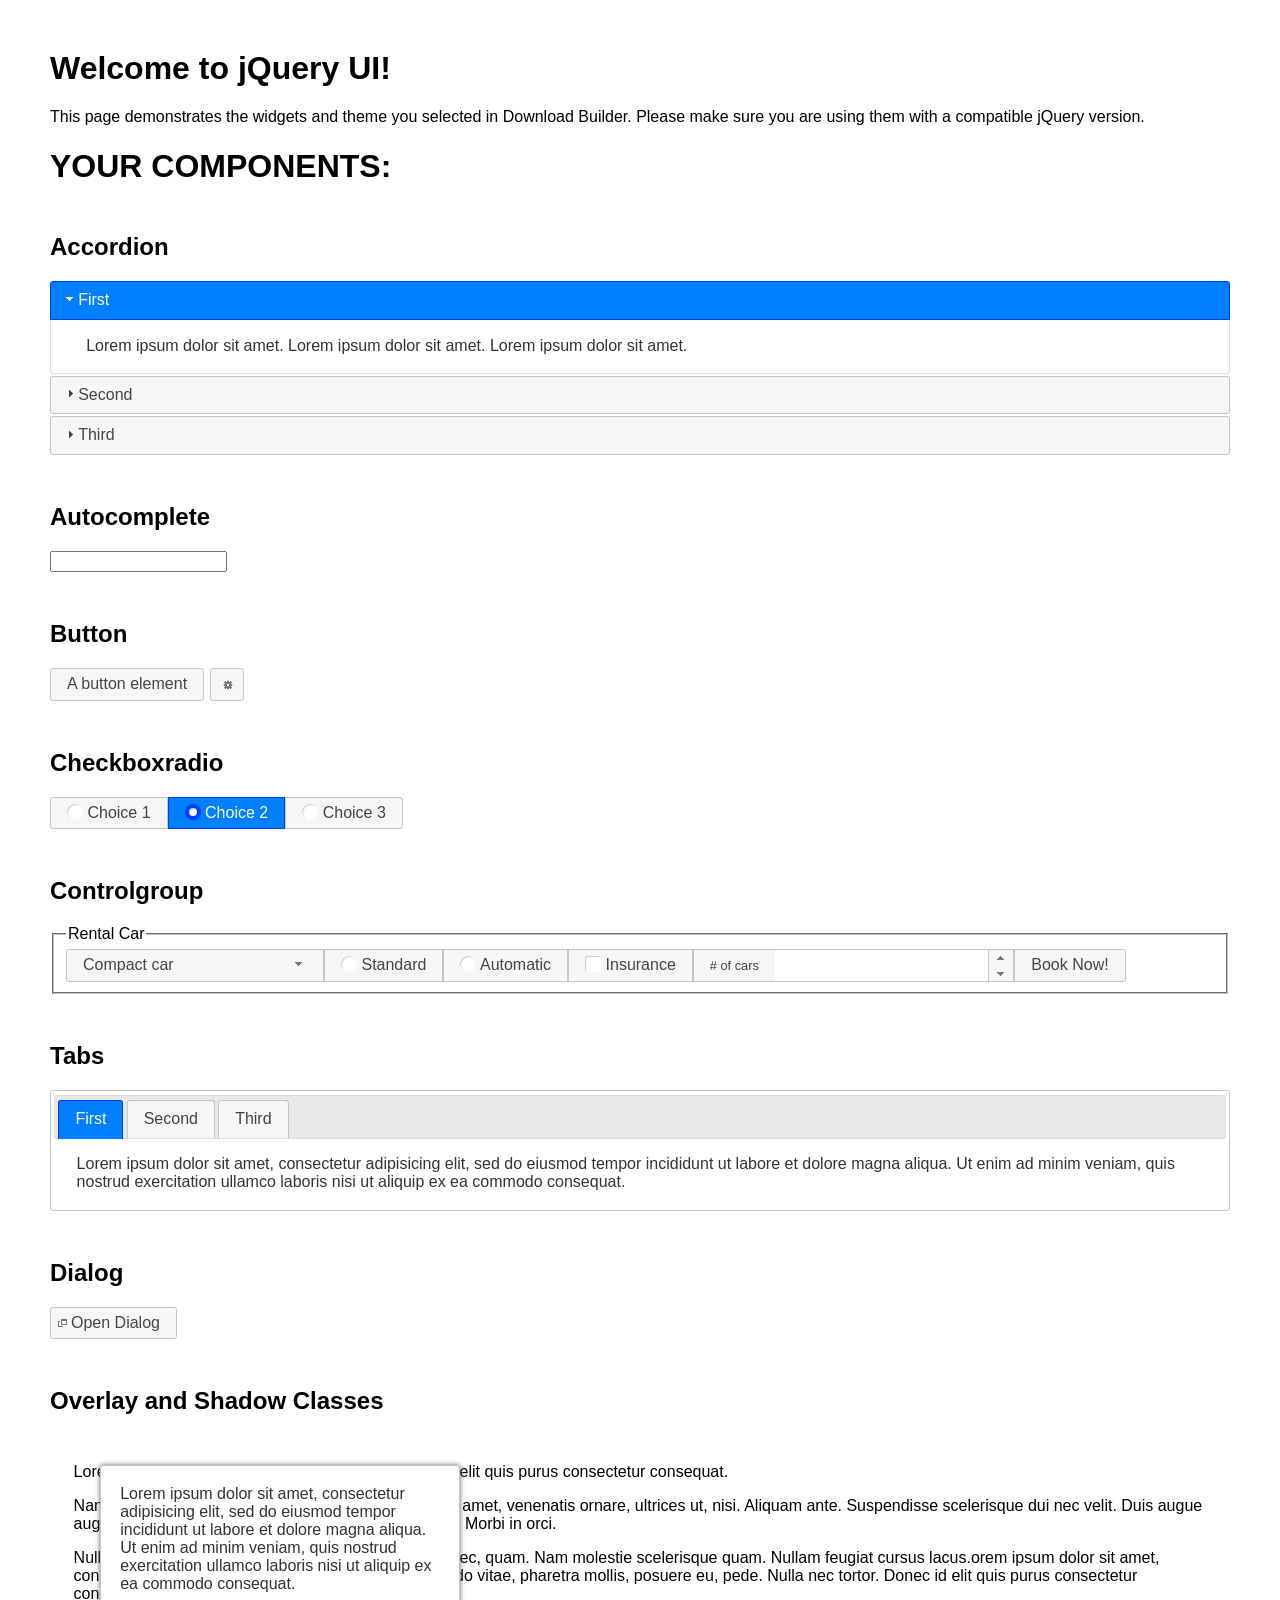
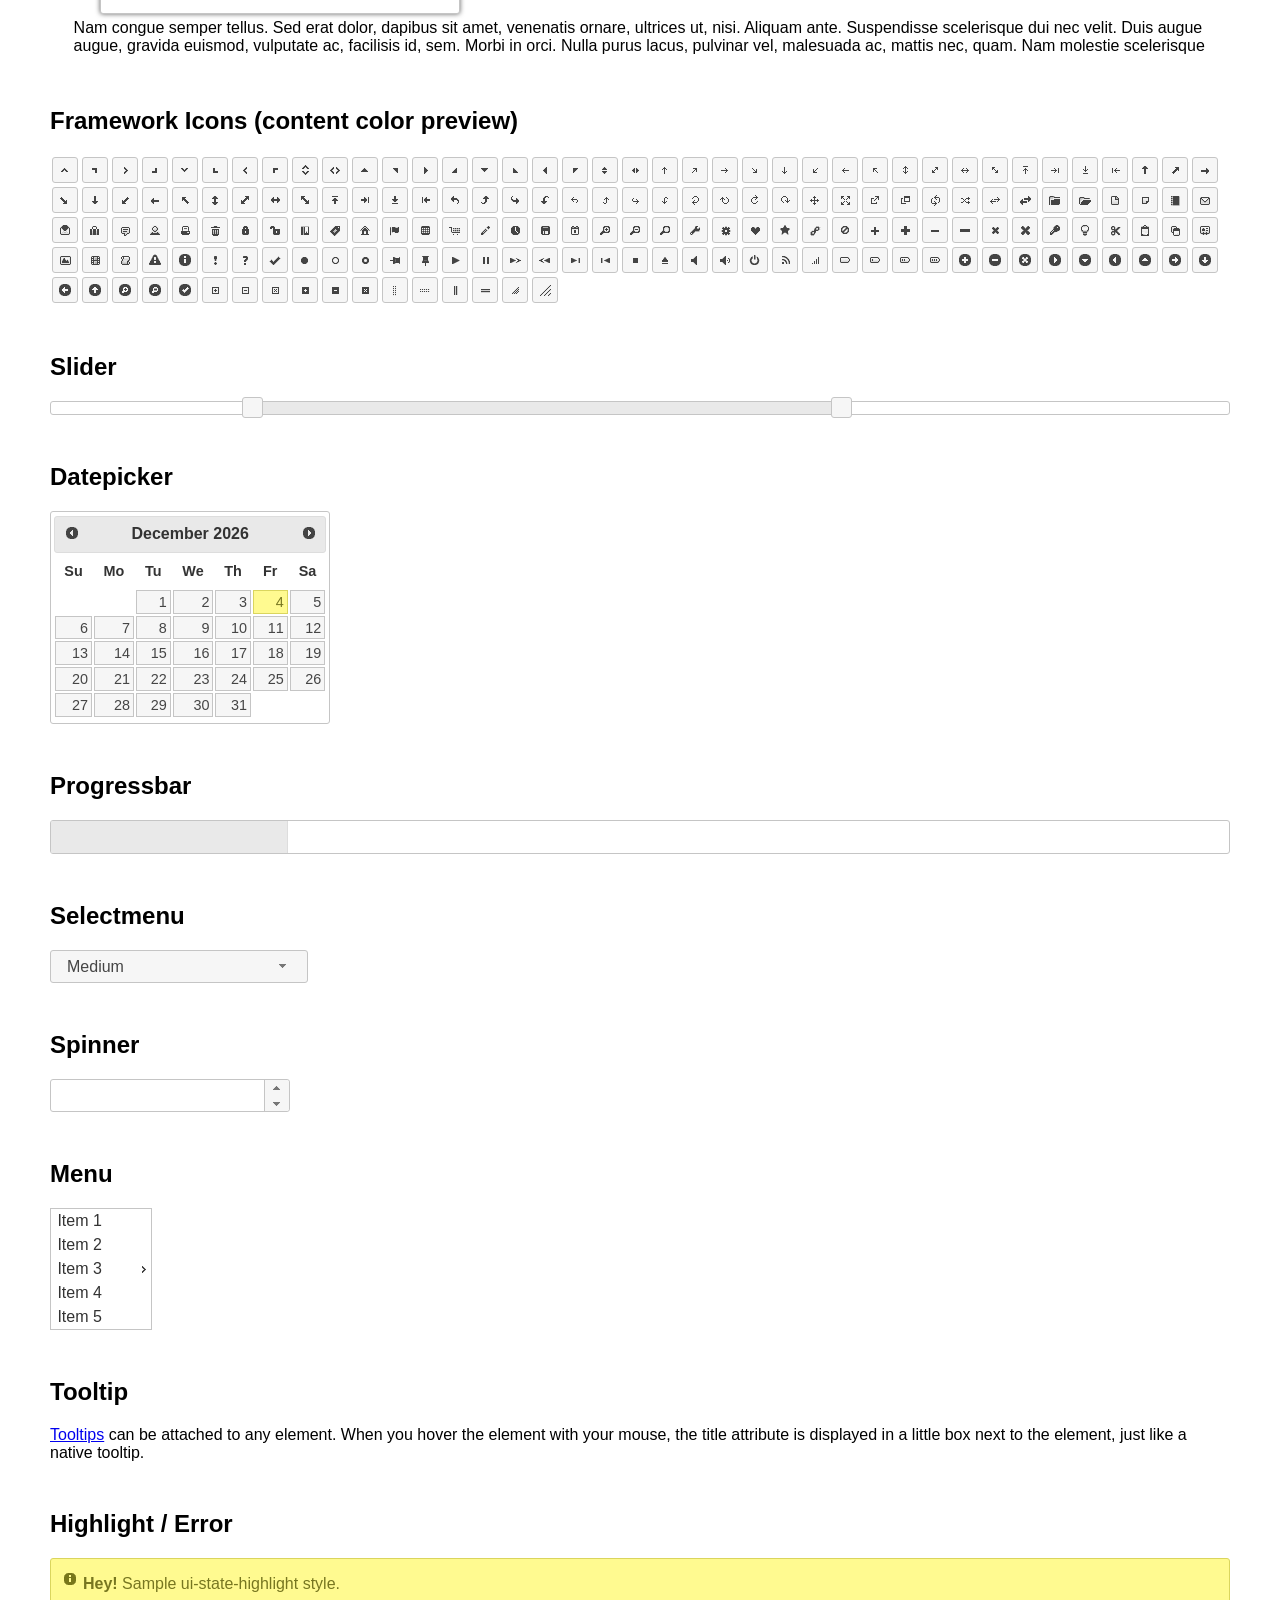
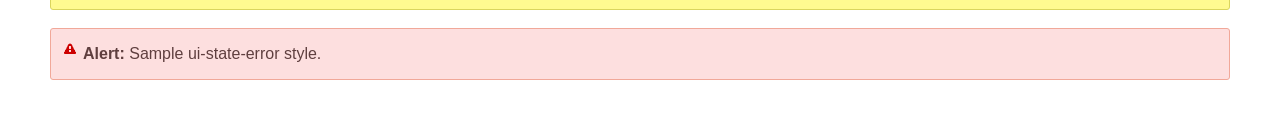
<file: awesome-bff-service/src/main/resources/static/vendor/jqueryui/index.html>
<!doctype html>
<html lang="us">
<head>
	<meta charset="utf-8">
	<title>jQuery UI Example Page</title>
	<link href="jquery-ui.css" rel="stylesheet">
	<style>
	body{
		font-family: "Trebuchet MS", sans-serif;
		margin: 50px;
	}
	.demoHeaders {
		margin-top: 2em;
	}
	#dialog-link {
		padding: .4em 1em .4em 20px;
		text-decoration: none;
		position: relative;
	}
	#dialog-link span.ui-icon {
		margin: 0 5px 0 0;
		position: absolute;
		left: .2em;
		top: 50%;
		margin-top: -8px;
	}
	#icons {
		margin: 0;
		padding: 0;
	}
	#icons li {
		margin: 2px;
		position: relative;
		padding: 4px 0;
		cursor: pointer;
		float: left;
		list-style: none;
	}
	#icons span.ui-icon {
		float: left;
		margin: 0 4px;
	}
	.fakewindowcontain .ui-widget-overlay {
		position: absolute;
	}
	select {
		width: 200px;
	}
	</style>
</head>
<body>

<h1>Welcome to jQuery UI!</h1>

<div class="ui-widget">
	<p>This page demonstrates the widgets and theme you selected in Download Builder. Please make sure you are using them with a compatible jQuery version.</p>
</div>

<h1>YOUR COMPONENTS:</h1>


<!-- Accordion -->
<h2 class="demoHeaders">Accordion</h2>
<div id="accordion">
	<h3>First</h3>
	<div>Lorem ipsum dolor sit amet. Lorem ipsum dolor sit amet. Lorem ipsum dolor sit amet.</div>
	<h3>Second</h3>
	<div>Phasellus mattis tincidunt nibh.</div>
	<h3>Third</h3>
	<div>Nam dui erat, auctor a, dignissim quis.</div>
</div>



<!-- Autocomplete -->
<h2 class="demoHeaders">Autocomplete</h2>
<div>
	<input id="autocomplete" title="type &quot;a&quot;">
</div>



<!-- Button -->
<h2 class="demoHeaders">Button</h2>
<button id="button">A button element</button>
<button id="button-icon">An icon-only button</button>



<!-- Checkboxradio -->
<h2 class="demoHeaders">Checkboxradio</h2>
<form style="margin-top: 1em;">
	<div id="radioset">
		<input type="radio" id="radio1" name="radio"><label for="radio1">Choice 1</label>
		<input type="radio" id="radio2" name="radio" checked="checked"><label for="radio2">Choice 2</label>
		<input type="radio" id="radio3" name="radio"><label for="radio3">Choice 3</label>
	</div>
</form>



<!-- Controlgroup -->
<h2 class="demoHeaders">Controlgroup</h2>
<fieldset>
	<legend>Rental Car</legend>
	<div id="controlgroup">
		<select id="car-type">
			<option>Compact car</option>
			<option>Midsize car</option>
			<option>Full size car</option>
			<option>SUV</option>
			<option>Luxury</option>
			<option>Truck</option>
			<option>Van</option>
		</select>
		<label for="transmission-standard">Standard</label>
		<input type="radio" name="transmission" id="transmission-standard">
		<label for="transmission-automatic">Automatic</label>
		<input type="radio" name="transmission" id="transmission-automatic">
		<label for="insurance">Insurance</label>
		<input type="checkbox" name="insurance" id="insurance">
		<label for="horizontal-spinner" class="ui-controlgroup-label"># of cars</label>
		<input id="horizontal-spinner" class="ui-spinner-input">
		<button>Book Now!</button>
	</div>
</fieldset>



<!-- Tabs -->
<h2 class="demoHeaders">Tabs</h2>
<div id="tabs">
	<ul>
		<li><a href="#tabs-1">First</a></li>
		<li><a href="#tabs-2">Second</a></li>
		<li><a href="#tabs-3">Third</a></li>
	</ul>
	<div id="tabs-1">Lorem ipsum dolor sit amet, consectetur adipisicing elit, sed do eiusmod tempor incididunt ut labore et dolore magna aliqua. Ut enim ad minim veniam, quis nostrud exercitation ullamco laboris nisi ut aliquip ex ea commodo consequat.</div>
	<div id="tabs-2">Phasellus mattis tincidunt nibh. Cras orci urna, blandit id, pretium vel, aliquet ornare, felis. Maecenas scelerisque sem non nisl. Fusce sed lorem in enim dictum bibendum.</div>
	<div id="tabs-3">Nam dui erat, auctor a, dignissim quis, sollicitudin eu, felis. Pellentesque nisi urna, interdum eget, sagittis et, consequat vestibulum, lacus. Mauris porttitor ullamcorper augue.</div>
</div>



<h2 class="demoHeaders">Dialog</h2>
<p>
	<button id="dialog-link" class="ui-button ui-corner-all ui-widget">
		<span class="ui-icon ui-icon-newwin"></span>Open Dialog
	</button>
</p>

<h2 class="demoHeaders">Overlay and Shadow Classes</h2>
<div style="position: relative; width: 96%; height: 200px; padding:1% 2%; overflow:hidden;" class="fakewindowcontain">
	<p>Lorem ipsum dolor sit amet,  Nulla nec tortor. Donec id elit quis purus consectetur consequat. </p><p>Nam congue semper tellus. Sed erat dolor, dapibus sit amet, venenatis ornare, ultrices ut, nisi. Aliquam ante. Suspendisse scelerisque dui nec velit. Duis augue augue, gravida euismod, vulputate ac, facilisis id, sem. Morbi in orci. </p><p>Nulla purus lacus, pulvinar vel, malesuada ac, mattis nec, quam. Nam molestie scelerisque quam. Nullam feugiat cursus lacus.orem ipsum dolor sit amet, consectetur adipiscing elit. Donec libero risus, commodo vitae, pharetra mollis, posuere eu, pede. Nulla nec tortor. Donec id elit quis purus consectetur consequat. </p><p>Nam congue semper tellus. Sed erat dolor, dapibus sit amet, venenatis ornare, ultrices ut, nisi. Aliquam ante. Suspendisse scelerisque dui nec velit. Duis augue augue, gravida euismod, vulputate ac, facilisis id, sem. Morbi in orci. Nulla purus lacus, pulvinar vel, malesuada ac, mattis nec, quam. Nam molestie scelerisque quam. </p><p>Nullam feugiat cursus lacus.orem ipsum dolor sit amet, consectetur adipiscing elit. Donec libero risus, commodo vitae, pharetra mollis, posuere eu, pede. Nulla nec tortor. Donec id elit quis purus consectetur consequat. Nam congue semper tellus. Sed erat dolor, dapibus sit amet, venenatis ornare, ultrices ut, nisi. Aliquam ante. </p><p>Suspendisse scelerisque dui nec velit. Duis augue augue, gravida euismod, vulputate ac, facilisis id, sem. Morbi in orci. Nulla purus lacus, pulvinar vel, malesuada ac, mattis nec, quam. Nam molestie scelerisque quam. Nullam feugiat cursus lacus.orem ipsum dolor sit amet, consectetur adipiscing elit. Donec libero risus, commodo vitae, pharetra mollis, posuere eu, pede. Nulla nec tortor. Donec id elit quis purus consectetur consequat. Nam congue semper tellus. Sed erat dolor, dapibus sit amet, venenatis ornare, ultrices ut, nisi. </p>

	<!-- ui-dialog -->
	<div class="ui-widget-overlay ui-front"></div>
	<div style="position: absolute; width: 320px; left: 50px; top: 30px; padding: 1.2em" class="ui-widget ui-front ui-widget-content ui-corner-all ui-widget-shadow">
		Lorem ipsum dolor sit amet, consectetur adipisicing elit, sed do eiusmod tempor incididunt ut labore et dolore magna aliqua. Ut enim ad minim veniam, quis nostrud exercitation ullamco laboris nisi ut aliquip ex ea commodo consequat.
	</div>

</div>

<!-- ui-dialog -->
<div id="dialog" title="Dialog Title">
	<p>Lorem ipsum dolor sit amet, consectetur adipisicing elit, sed do eiusmod tempor incididunt ut labore et dolore magna aliqua. Ut enim ad minim veniam, quis nostrud exercitation ullamco laboris nisi ut aliquip ex ea commodo consequat.</p>
</div>



<h2 class="demoHeaders">Framework Icons (content color preview)</h2>
<ul id="icons" class="ui-widget ui-helper-clearfix">
	<li class="ui-state-default ui-corner-all" title=".ui-icon-caret-1-n"><span class="ui-icon ui-icon-caret-1-n"></span></li>
	<li class="ui-state-default ui-corner-all" title=".ui-icon-caret-1-ne"><span class="ui-icon ui-icon-caret-1-ne"></span></li>
	<li class="ui-state-default ui-corner-all" title=".ui-icon-caret-1-e"><span class="ui-icon ui-icon-caret-1-e"></span></li>
	<li class="ui-state-default ui-corner-all" title=".ui-icon-caret-1-se"><span class="ui-icon ui-icon-caret-1-se"></span></li>
	<li class="ui-state-default ui-corner-all" title=".ui-icon-caret-1-s"><span class="ui-icon ui-icon-caret-1-s"></span></li>
	<li class="ui-state-default ui-corner-all" title=".ui-icon-caret-1-sw"><span class="ui-icon ui-icon-caret-1-sw"></span></li>
	<li class="ui-state-default ui-corner-all" title=".ui-icon-caret-1-w"><span class="ui-icon ui-icon-caret-1-w"></span></li>
	<li class="ui-state-default ui-corner-all" title=".ui-icon-caret-1-nw"><span class="ui-icon ui-icon-caret-1-nw"></span></li>
	<li class="ui-state-default ui-corner-all" title=".ui-icon-caret-2-n-s"><span class="ui-icon ui-icon-caret-2-n-s"></span></li>
	<li class="ui-state-default ui-corner-all" title=".ui-icon-caret-2-e-w"><span class="ui-icon ui-icon-caret-2-e-w"></span></li>
	<li class="ui-state-default ui-corner-all" title=".ui-icon-triangle-1-n"><span class="ui-icon ui-icon-triangle-1-n"></span></li>
	<li class="ui-state-default ui-corner-all" title=".ui-icon-triangle-1-ne"><span class="ui-icon ui-icon-triangle-1-ne"></span></li>
	<li class="ui-state-default ui-corner-all" title=".ui-icon-triangle-1-e"><span class="ui-icon ui-icon-triangle-1-e"></span></li>
	<li class="ui-state-default ui-corner-all" title=".ui-icon-triangle-1-se"><span class="ui-icon ui-icon-triangle-1-se"></span></li>
	<li class="ui-state-default ui-corner-all" title=".ui-icon-triangle-1-s"><span class="ui-icon ui-icon-triangle-1-s"></span></li>
	<li class="ui-state-default ui-corner-all" title=".ui-icon-triangle-1-sw"><span class="ui-icon ui-icon-triangle-1-sw"></span></li>
	<li class="ui-state-default ui-corner-all" title=".ui-icon-triangle-1-w"><span class="ui-icon ui-icon-triangle-1-w"></span></li>
	<li class="ui-state-default ui-corner-all" title=".ui-icon-triangle-1-nw"><span class="ui-icon ui-icon-triangle-1-nw"></span></li>
	<li class="ui-state-default ui-corner-all" title=".ui-icon-triangle-2-n-s"><span class="ui-icon ui-icon-triangle-2-n-s"></span></li>
	<li class="ui-state-default ui-corner-all" title=".ui-icon-triangle-2-e-w"><span class="ui-icon ui-icon-triangle-2-e-w"></span></li>
	<li class="ui-state-default ui-corner-all" title=".ui-icon-arrow-1-n"><span class="ui-icon ui-icon-arrow-1-n"></span></li>
	<li class="ui-state-default ui-corner-all" title=".ui-icon-arrow-1-ne"><span class="ui-icon ui-icon-arrow-1-ne"></span></li>
	<li class="ui-state-default ui-corner-all" title=".ui-icon-arrow-1-e"><span class="ui-icon ui-icon-arrow-1-e"></span></li>
	<li class="ui-state-default ui-corner-all" title=".ui-icon-arrow-1-se"><span class="ui-icon ui-icon-arrow-1-se"></span></li>
	<li class="ui-state-default ui-corner-all" title=".ui-icon-arrow-1-s"><span class="ui-icon ui-icon-arrow-1-s"></span></li>
	<li class="ui-state-default ui-corner-all" title=".ui-icon-arrow-1-sw"><span class="ui-icon ui-icon-arrow-1-sw"></span></li>
	<li class="ui-state-default ui-corner-all" title=".ui-icon-arrow-1-w"><span class="ui-icon ui-icon-arrow-1-w"></span></li>
	<li class="ui-state-default ui-corner-all" title=".ui-icon-arrow-1-nw"><span class="ui-icon ui-icon-arrow-1-nw"></span></li>
	<li class="ui-state-default ui-corner-all" title=".ui-icon-arrow-2-n-s"><span class="ui-icon ui-icon-arrow-2-n-s"></span></li>
	<li class="ui-state-default ui-corner-all" title=".ui-icon-arrow-2-ne-sw"><span class="ui-icon ui-icon-arrow-2-ne-sw"></span></li>
	<li class="ui-state-default ui-corner-all" title=".ui-icon-arrow-2-e-w"><span class="ui-icon ui-icon-arrow-2-e-w"></span></li>
	<li class="ui-state-default ui-corner-all" title=".ui-icon-arrow-2-se-nw"><span class="ui-icon ui-icon-arrow-2-se-nw"></span></li>
	<li class="ui-state-default ui-corner-all" title=".ui-icon-arrowstop-1-n"><span class="ui-icon ui-icon-arrowstop-1-n"></span></li>
	<li class="ui-state-default ui-corner-all" title=".ui-icon-arrowstop-1-e"><span class="ui-icon ui-icon-arrowstop-1-e"></span></li>
	<li class="ui-state-default ui-corner-all" title=".ui-icon-arrowstop-1-s"><span class="ui-icon ui-icon-arrowstop-1-s"></span></li>
	<li class="ui-state-default ui-corner-all" title=".ui-icon-arrowstop-1-w"><span class="ui-icon ui-icon-arrowstop-1-w"></span></li>
	<li class="ui-state-default ui-corner-all" title=".ui-icon-arrowthick-1-n"><span class="ui-icon ui-icon-arrowthick-1-n"></span></li>
	<li class="ui-state-default ui-corner-all" title=".ui-icon-arrowthick-1-ne"><span class="ui-icon ui-icon-arrowthick-1-ne"></span></li>
	<li class="ui-state-default ui-corner-all" title=".ui-icon-arrowthick-1-e"><span class="ui-icon ui-icon-arrowthick-1-e"></span></li>
	<li class="ui-state-default ui-corner-all" title=".ui-icon-arrowthick-1-se"><span class="ui-icon ui-icon-arrowthick-1-se"></span></li>
	<li class="ui-state-default ui-corner-all" title=".ui-icon-arrowthick-1-s"><span class="ui-icon ui-icon-arrowthick-1-s"></span></li>
	<li class="ui-state-default ui-corner-all" title=".ui-icon-arrowthick-1-sw"><span class="ui-icon ui-icon-arrowthick-1-sw"></span></li>
	<li class="ui-state-default ui-corner-all" title=".ui-icon-arrowthick-1-w"><span class="ui-icon ui-icon-arrowthick-1-w"></span></li>
	<li class="ui-state-default ui-corner-all" title=".ui-icon-arrowthick-1-nw"><span class="ui-icon ui-icon-arrowthick-1-nw"></span></li>
	<li class="ui-state-default ui-corner-all" title=".ui-icon-arrowthick-2-n-s"><span class="ui-icon ui-icon-arrowthick-2-n-s"></span></li>
	<li class="ui-state-default ui-corner-all" title=".ui-icon-arrowthick-2-ne-sw"><span class="ui-icon ui-icon-arrowthick-2-ne-sw"></span></li>
	<li class="ui-state-default ui-corner-all" title=".ui-icon-arrowthick-2-e-w"><span class="ui-icon ui-icon-arrowthick-2-e-w"></span></li>
	<li class="ui-state-default ui-corner-all" title=".ui-icon-arrowthick-2-se-nw"><span class="ui-icon ui-icon-arrowthick-2-se-nw"></span></li>
	<li class="ui-state-default ui-corner-all" title=".ui-icon-arrowthickstop-1-n"><span class="ui-icon ui-icon-arrowthickstop-1-n"></span></li>
	<li class="ui-state-default ui-corner-all" title=".ui-icon-arrowthickstop-1-e"><span class="ui-icon ui-icon-arrowthickstop-1-e"></span></li>
	<li class="ui-state-default ui-corner-all" title=".ui-icon-arrowthickstop-1-s"><span class="ui-icon ui-icon-arrowthickstop-1-s"></span></li>
	<li class="ui-state-default ui-corner-all" title=".ui-icon-arrowthickstop-1-w"><span class="ui-icon ui-icon-arrowthickstop-1-w"></span></li>
	<li class="ui-state-default ui-corner-all" title=".ui-icon-arrowreturnthick-1-w"><span class="ui-icon ui-icon-arrowreturnthick-1-w"></span></li>
	<li class="ui-state-default ui-corner-all" title=".ui-icon-arrowreturnthick-1-n"><span class="ui-icon ui-icon-arrowreturnthick-1-n"></span></li>
	<li class="ui-state-default ui-corner-all" title=".ui-icon-arrowreturnthick-1-e"><span class="ui-icon ui-icon-arrowreturnthick-1-e"></span></li>
	<li class="ui-state-default ui-corner-all" title=".ui-icon-arrowreturnthick-1-s"><span class="ui-icon ui-icon-arrowreturnthick-1-s"></span></li>
	<li class="ui-state-default ui-corner-all" title=".ui-icon-arrowreturn-1-w"><span class="ui-icon ui-icon-arrowreturn-1-w"></span></li>
	<li class="ui-state-default ui-corner-all" title=".ui-icon-arrowreturn-1-n"><span class="ui-icon ui-icon-arrowreturn-1-n"></span></li>
	<li class="ui-state-default ui-corner-all" title=".ui-icon-arrowreturn-1-e"><span class="ui-icon ui-icon-arrowreturn-1-e"></span></li>
	<li class="ui-state-default ui-corner-all" title=".ui-icon-arrowreturn-1-s"><span class="ui-icon ui-icon-arrowreturn-1-s"></span></li>
	<li class="ui-state-default ui-corner-all" title=".ui-icon-arrowrefresh-1-w"><span class="ui-icon ui-icon-arrowrefresh-1-w"></span></li>
	<li class="ui-state-default ui-corner-all" title=".ui-icon-arrowrefresh-1-n"><span class="ui-icon ui-icon-arrowrefresh-1-n"></span></li>
	<li class="ui-state-default ui-corner-all" title=".ui-icon-arrowrefresh-1-e"><span class="ui-icon ui-icon-arrowrefresh-1-e"></span></li>
	<li class="ui-state-default ui-corner-all" title=".ui-icon-arrowrefresh-1-s"><span class="ui-icon ui-icon-arrowrefresh-1-s"></span></li>
	<li class="ui-state-default ui-corner-all" title=".ui-icon-arrow-4"><span class="ui-icon ui-icon-arrow-4"></span></li>
	<li class="ui-state-default ui-corner-all" title=".ui-icon-arrow-4-diag"><span class="ui-icon ui-icon-arrow-4-diag"></span></li>
	<li class="ui-state-default ui-corner-all" title=".ui-icon-extlink"><span class="ui-icon ui-icon-extlink"></span></li>
	<li class="ui-state-default ui-corner-all" title=".ui-icon-newwin"><span class="ui-icon ui-icon-newwin"></span></li>
	<li class="ui-state-default ui-corner-all" title=".ui-icon-refresh"><span class="ui-icon ui-icon-refresh"></span></li>
	<li class="ui-state-default ui-corner-all" title=".ui-icon-shuffle"><span class="ui-icon ui-icon-shuffle"></span></li>
	<li class="ui-state-default ui-corner-all" title=".ui-icon-transfer-e-w"><span class="ui-icon ui-icon-transfer-e-w"></span></li>
	<li class="ui-state-default ui-corner-all" title=".ui-icon-transferthick-e-w"><span class="ui-icon ui-icon-transferthick-e-w"></span></li>
	<li class="ui-state-default ui-corner-all" title=".ui-icon-folder-collapsed"><span class="ui-icon ui-icon-folder-collapsed"></span></li>
	<li class="ui-state-default ui-corner-all" title=".ui-icon-folder-open"><span class="ui-icon ui-icon-folder-open"></span></li>
	<li class="ui-state-default ui-corner-all" title=".ui-icon-document"><span class="ui-icon ui-icon-document"></span></li>
	<li class="ui-state-default ui-corner-all" title=".ui-icon-document-b"><span class="ui-icon ui-icon-document-b"></span></li>
	<li class="ui-state-default ui-corner-all" title=".ui-icon-note"><span class="ui-icon ui-icon-note"></span></li>
	<li class="ui-state-default ui-corner-all" title=".ui-icon-mail-closed"><span class="ui-icon ui-icon-mail-closed"></span></li>
	<li class="ui-state-default ui-corner-all" title=".ui-icon-mail-open"><span class="ui-icon ui-icon-mail-open"></span></li>
	<li class="ui-state-default ui-corner-all" title=".ui-icon-suitcase"><span class="ui-icon ui-icon-suitcase"></span></li>
	<li class="ui-state-default ui-corner-all" title=".ui-icon-comment"><span class="ui-icon ui-icon-comment"></span></li>
	<li class="ui-state-default ui-corner-all" title=".ui-icon-person"><span class="ui-icon ui-icon-person"></span></li>
	<li class="ui-state-default ui-corner-all" title=".ui-icon-print"><span class="ui-icon ui-icon-print"></span></li>
	<li class="ui-state-default ui-corner-all" title=".ui-icon-trash"><span class="ui-icon ui-icon-trash"></span></li>
	<li class="ui-state-default ui-corner-all" title=".ui-icon-locked"><span class="ui-icon ui-icon-locked"></span></li>
	<li class="ui-state-default ui-corner-all" title=".ui-icon-unlocked"><span class="ui-icon ui-icon-unlocked"></span></li>
	<li class="ui-state-default ui-corner-all" title=".ui-icon-bookmark"><span class="ui-icon ui-icon-bookmark"></span></li>
	<li class="ui-state-default ui-corner-all" title=".ui-icon-tag"><span class="ui-icon ui-icon-tag"></span></li>
	<li class="ui-state-default ui-corner-all" title=".ui-icon-home"><span class="ui-icon ui-icon-home"></span></li>
	<li class="ui-state-default ui-corner-all" title=".ui-icon-flag"><span class="ui-icon ui-icon-flag"></span></li>
	<li class="ui-state-default ui-corner-all" title=".ui-icon-calculator"><span class="ui-icon ui-icon-calculator"></span></li>
	<li class="ui-state-default ui-corner-all" title=".ui-icon-cart"><span class="ui-icon ui-icon-cart"></span></li>
	<li class="ui-state-default ui-corner-all" title=".ui-icon-pencil"><span class="ui-icon ui-icon-pencil"></span></li>
	<li class="ui-state-default ui-corner-all" title=".ui-icon-clock"><span class="ui-icon ui-icon-clock"></span></li>
	<li class="ui-state-default ui-corner-all" title=".ui-icon-disk"><span class="ui-icon ui-icon-disk"></span></li>
	<li class="ui-state-default ui-corner-all" title=".ui-icon-calendar"><span class="ui-icon ui-icon-calendar"></span></li>
	<li class="ui-state-default ui-corner-all" title=".ui-icon-zoomin"><span class="ui-icon ui-icon-zoomin"></span></li>
	<li class="ui-state-default ui-corner-all" title=".ui-icon-zoomout"><span class="ui-icon ui-icon-zoomout"></span></li>
	<li class="ui-state-default ui-corner-all" title=".ui-icon-search"><span class="ui-icon ui-icon-search"></span></li>
	<li class="ui-state-default ui-corner-all" title=".ui-icon-wrench"><span class="ui-icon ui-icon-wrench"></span></li>
	<li class="ui-state-default ui-corner-all" title=".ui-icon-gear"><span class="ui-icon ui-icon-gear"></span></li>
	<li class="ui-state-default ui-corner-all" title=".ui-icon-heart"><span class="ui-icon ui-icon-heart"></span></li>
	<li class="ui-state-default ui-corner-all" title=".ui-icon-star"><span class="ui-icon ui-icon-star"></span></li>
	<li class="ui-state-default ui-corner-all" title=".ui-icon-link"><span class="ui-icon ui-icon-link"></span></li>
	<li class="ui-state-default ui-corner-all" title=".ui-icon-cancel"><span class="ui-icon ui-icon-cancel"></span></li>
	<li class="ui-state-default ui-corner-all" title=".ui-icon-plus"><span class="ui-icon ui-icon-plus"></span></li>
	<li class="ui-state-default ui-corner-all" title=".ui-icon-plusthick"><span class="ui-icon ui-icon-plusthick"></span></li>
	<li class="ui-state-default ui-corner-all" title=".ui-icon-minus"><span class="ui-icon ui-icon-minus"></span></li>
	<li class="ui-state-default ui-corner-all" title=".ui-icon-minusthick"><span class="ui-icon ui-icon-minusthick"></span></li>
	<li class="ui-state-default ui-corner-all" title=".ui-icon-close"><span class="ui-icon ui-icon-close"></span></li>
	<li class="ui-state-default ui-corner-all" title=".ui-icon-closethick"><span class="ui-icon ui-icon-closethick"></span></li>
	<li class="ui-state-default ui-corner-all" title=".ui-icon-key"><span class="ui-icon ui-icon-key"></span></li>
	<li class="ui-state-default ui-corner-all" title=".ui-icon-lightbulb"><span class="ui-icon ui-icon-lightbulb"></span></li>
	<li class="ui-state-default ui-corner-all" title=".ui-icon-scissors"><span class="ui-icon ui-icon-scissors"></span></li>
	<li class="ui-state-default ui-corner-all" title=".ui-icon-clipboard"><span class="ui-icon ui-icon-clipboard"></span></li>
	<li class="ui-state-default ui-corner-all" title=".ui-icon-copy"><span class="ui-icon ui-icon-copy"></span></li>
	<li class="ui-state-default ui-corner-all" title=".ui-icon-contact"><span class="ui-icon ui-icon-contact"></span></li>
	<li class="ui-state-default ui-corner-all" title=".ui-icon-image"><span class="ui-icon ui-icon-image"></span></li>
	<li class="ui-state-default ui-corner-all" title=".ui-icon-video"><span class="ui-icon ui-icon-video"></span></li>
	<li class="ui-state-default ui-corner-all" title=".ui-icon-script"><span class="ui-icon ui-icon-script"></span></li>
	<li class="ui-state-default ui-corner-all" title=".ui-icon-alert"><span class="ui-icon ui-icon-alert"></span></li>
	<li class="ui-state-default ui-corner-all" title=".ui-icon-info"><span class="ui-icon ui-icon-info"></span></li>
	<li class="ui-state-default ui-corner-all" title=".ui-icon-notice"><span class="ui-icon ui-icon-notice"></span></li>
	<li class="ui-state-default ui-corner-all" title=".ui-icon-help"><span class="ui-icon ui-icon-help"></span></li>
	<li class="ui-state-default ui-corner-all" title=".ui-icon-check"><span class="ui-icon ui-icon-check"></span></li>
	<li class="ui-state-default ui-corner-all" title=".ui-icon-bullet"><span class="ui-icon ui-icon-bullet"></span></li>
	<li class="ui-state-default ui-corner-all" title=".ui-icon-radio-off"><span class="ui-icon ui-icon-radio-off"></span></li>
	<li class="ui-state-default ui-corner-all" title=".ui-icon-radio-on"><span class="ui-icon ui-icon-radio-on"></span></li>
	<li class="ui-state-default ui-corner-all" title=".ui-icon-pin-w"><span class="ui-icon ui-icon-pin-w"></span></li>
	<li class="ui-state-default ui-corner-all" title=".ui-icon-pin-s"><span class="ui-icon ui-icon-pin-s"></span></li>
	<li class="ui-state-default ui-corner-all" title=".ui-icon-play"><span class="ui-icon ui-icon-play"></span></li>
	<li class="ui-state-default ui-corner-all" title=".ui-icon-pause"><span class="ui-icon ui-icon-pause"></span></li>
	<li class="ui-state-default ui-corner-all" title=".ui-icon-seek-next"><span class="ui-icon ui-icon-seek-next"></span></li>
	<li class="ui-state-default ui-corner-all" title=".ui-icon-seek-prev"><span class="ui-icon ui-icon-seek-prev"></span></li>
	<li class="ui-state-default ui-corner-all" title=".ui-icon-seek-end"><span class="ui-icon ui-icon-seek-end"></span></li>
	<li class="ui-state-default ui-corner-all" title=".ui-icon-seek-first"><span class="ui-icon ui-icon-seek-first"></span></li>
	<li class="ui-state-default ui-corner-all" title=".ui-icon-stop"><span class="ui-icon ui-icon-stop"></span></li>
	<li class="ui-state-default ui-corner-all" title=".ui-icon-eject"><span class="ui-icon ui-icon-eject"></span></li>
	<li class="ui-state-default ui-corner-all" title=".ui-icon-volume-off"><span class="ui-icon ui-icon-volume-off"></span></li>
	<li class="ui-state-default ui-corner-all" title=".ui-icon-volume-on"><span class="ui-icon ui-icon-volume-on"></span></li>
	<li class="ui-state-default ui-corner-all" title=".ui-icon-power"><span class="ui-icon ui-icon-power"></span></li>
	<li class="ui-state-default ui-corner-all" title=".ui-icon-signal-diag"><span class="ui-icon ui-icon-signal-diag"></span></li>
	<li class="ui-state-default ui-corner-all" title=".ui-icon-signal"><span class="ui-icon ui-icon-signal"></span></li>
	<li class="ui-state-default ui-corner-all" title=".ui-icon-battery-0"><span class="ui-icon ui-icon-battery-0"></span></li>
	<li class="ui-state-default ui-corner-all" title=".ui-icon-battery-1"><span class="ui-icon ui-icon-battery-1"></span></li>
	<li class="ui-state-default ui-corner-all" title=".ui-icon-battery-2"><span class="ui-icon ui-icon-battery-2"></span></li>
	<li class="ui-state-default ui-corner-all" title=".ui-icon-battery-3"><span class="ui-icon ui-icon-battery-3"></span></li>
	<li class="ui-state-default ui-corner-all" title=".ui-icon-circle-plus"><span class="ui-icon ui-icon-circle-plus"></span></li>
	<li class="ui-state-default ui-corner-all" title=".ui-icon-circle-minus"><span class="ui-icon ui-icon-circle-minus"></span></li>
	<li class="ui-state-default ui-corner-all" title=".ui-icon-circle-close"><span class="ui-icon ui-icon-circle-close"></span></li>
	<li class="ui-state-default ui-corner-all" title=".ui-icon-circle-triangle-e"><span class="ui-icon ui-icon-circle-triangle-e"></span></li>
	<li class="ui-state-default ui-corner-all" title=".ui-icon-circle-triangle-s"><span class="ui-icon ui-icon-circle-triangle-s"></span></li>
	<li class="ui-state-default ui-corner-all" title=".ui-icon-circle-triangle-w"><span class="ui-icon ui-icon-circle-triangle-w"></span></li>
	<li class="ui-state-default ui-corner-all" title=".ui-icon-circle-triangle-n"><span class="ui-icon ui-icon-circle-triangle-n"></span></li>
	<li class="ui-state-default ui-corner-all" title=".ui-icon-circle-arrow-e"><span class="ui-icon ui-icon-circle-arrow-e"></span></li>
	<li class="ui-state-default ui-corner-all" title=".ui-icon-circle-arrow-s"><span class="ui-icon ui-icon-circle-arrow-s"></span></li>
	<li class="ui-state-default ui-corner-all" title=".ui-icon-circle-arrow-w"><span class="ui-icon ui-icon-circle-arrow-w"></span></li>
	<li class="ui-state-default ui-corner-all" title=".ui-icon-circle-arrow-n"><span class="ui-icon ui-icon-circle-arrow-n"></span></li>
	<li class="ui-state-default ui-corner-all" title=".ui-icon-circle-zoomin"><span class="ui-icon ui-icon-circle-zoomin"></span></li>
	<li class="ui-state-default ui-corner-all" title=".ui-icon-circle-zoomout"><span class="ui-icon ui-icon-circle-zoomout"></span></li>
	<li class="ui-state-default ui-corner-all" title=".ui-icon-circle-check"><span class="ui-icon ui-icon-circle-check"></span></li>
	<li class="ui-state-default ui-corner-all" title=".ui-icon-circlesmall-plus"><span class="ui-icon ui-icon-circlesmall-plus"></span></li>
	<li class="ui-state-default ui-corner-all" title=".ui-icon-circlesmall-minus"><span class="ui-icon ui-icon-circlesmall-minus"></span></li>
	<li class="ui-state-default ui-corner-all" title=".ui-icon-circlesmall-close"><span class="ui-icon ui-icon-circlesmall-close"></span></li>
	<li class="ui-state-default ui-corner-all" title=".ui-icon-squaresmall-plus"><span class="ui-icon ui-icon-squaresmall-plus"></span></li>
	<li class="ui-state-default ui-corner-all" title=".ui-icon-squaresmall-minus"><span class="ui-icon ui-icon-squaresmall-minus"></span></li>
	<li class="ui-state-default ui-corner-all" title=".ui-icon-squaresmall-close"><span class="ui-icon ui-icon-squaresmall-close"></span></li>
	<li class="ui-state-default ui-corner-all" title=".ui-icon-grip-dotted-vertical"><span class="ui-icon ui-icon-grip-dotted-vertical"></span></li>
	<li class="ui-state-default ui-corner-all" title=".ui-icon-grip-dotted-horizontal"><span class="ui-icon ui-icon-grip-dotted-horizontal"></span></li>
	<li class="ui-state-default ui-corner-all" title=".ui-icon-grip-solid-vertical"><span class="ui-icon ui-icon-grip-solid-vertical"></span></li>
	<li class="ui-state-default ui-corner-all" title=".ui-icon-grip-solid-horizontal"><span class="ui-icon ui-icon-grip-solid-horizontal"></span></li>
	<li class="ui-state-default ui-corner-all" title=".ui-icon-gripsmall-diagonal-se"><span class="ui-icon ui-icon-gripsmall-diagonal-se"></span></li>
	<li class="ui-state-default ui-corner-all" title=".ui-icon-grip-diagonal-se"><span class="ui-icon ui-icon-grip-diagonal-se"></span></li>
</ul>


<!-- Slider -->
<h2 class="demoHeaders">Slider</h2>
<div id="slider"></div>



<!-- Datepicker -->
<h2 class="demoHeaders">Datepicker</h2>
<div id="datepicker"></div>



<!-- Progressbar -->
<h2 class="demoHeaders">Progressbar</h2>
<div id="progressbar"></div>



<!-- Progressbar -->
<h2 class="demoHeaders">Selectmenu</h2>
<select id="selectmenu">
	<option>Slower</option>
	<option>Slow</option>
	<option selected="selected">Medium</option>
	<option>Fast</option>
	<option>Faster</option>
</select>



<!-- Spinner -->
<h2 class="demoHeaders">Spinner</h2>
<input id="spinner">



<!-- Menu -->
<h2 class="demoHeaders">Menu</h2>
<ul style="width:100px;" id="menu">
	<li><div>Item 1</div></li>
	<li><div>Item 2</div></li>
	<li><div>Item 3</div>
		<ul>
			<li><div>Item 3-1</div></li>
			<li><div>Item 3-2</div></li>
			<li><div>Item 3-3</div></li>
			<li><div>Item 3-4</div></li>
			<li><div>Item 3-5</div></li>
		</ul>
	</li>
	<li><div>Item 4</div></li>
	<li><div>Item 5</div></li>
</ul>



<!-- Tooltip -->
<h2 class="demoHeaders">Tooltip</h2>
<p id="tooltip">
	<a href="#" title="That&apos;s what this widget is">Tooltips</a> can be attached to any element. When you hover
the element with your mouse, the title attribute is displayed in a little box next to the element, just like a native tooltip.
</p>


<!-- Highlight / Error -->
<h2 class="demoHeaders">Highlight / Error</h2>
<div class="ui-widget">
	<div class="ui-state-highlight ui-corner-all" style="margin-top: 20px; padding: 0 .7em;">
		<p><span class="ui-icon ui-icon-info" style="float: left; margin-right: .3em;"></span>
		<strong>Hey!</strong> Sample ui-state-highlight style.</p>
	</div>
</div>
<br>
<div class="ui-widget">
	<div class="ui-state-error ui-corner-all" style="padding: 0 .7em;">
		<p><span class="ui-icon ui-icon-alert" style="float: left; margin-right: .3em;"></span>
		<strong>Alert:</strong> Sample ui-state-error style.</p>
	</div>
</div>

<script src="external/jquery/jquery.js"></script>
<script src="jquery-ui.js"></script>
<script>

$( "#accordion" ).accordion();



var availableTags = [
	"ActionScript",
	"AppleScript",
	"Asp",
	"BASIC",
	"C",
	"C++",
	"Clojure",
	"COBOL",
	"ColdFusion",
	"Erlang",
	"Fortran",
	"Groovy",
	"Haskell",
	"Java",
	"JavaScript",
	"Lisp",
	"Perl",
	"PHP",
	"Python",
	"Ruby",
	"Scala",
	"Scheme"
];
$( "#autocomplete" ).autocomplete({
	source: availableTags
});



$( "#button" ).button();
$( "#button-icon" ).button({
	icon: "ui-icon-gear",
	showLabel: false
});



$( "#radioset" ).buttonset();



$( "#controlgroup" ).controlgroup();



$( "#tabs" ).tabs();



$( "#dialog" ).dialog({
	autoOpen: false,
	width: 400,
	buttons: [
		{
			text: "Ok",
			click: function() {
				$( this ).dialog( "close" );
			}
		},
		{
			text: "Cancel",
			click: function() {
				$( this ).dialog( "close" );
			}
		}
	]
});

// Link to open the dialog
$( "#dialog-link" ).click(function( event ) {
	$( "#dialog" ).dialog( "open" );
	event.preventDefault();
});



$( "#datepicker" ).datepicker({
	inline: true
});



$( "#slider" ).slider({
	range: true,
	values: [ 17, 67 ]
});



$( "#progressbar" ).progressbar({
	value: 20
});



$( "#spinner" ).spinner();



$( "#menu" ).menu();



$( "#tooltip" ).tooltip();



$( "#selectmenu" ).selectmenu();


// Hover states on the static widgets
$( "#dialog-link, #icons li" ).hover(
	function() {
		$( this ).addClass( "ui-state-hover" );
	},
	function() {
		$( this ).removeClass( "ui-state-hover" );
	}
);
</script>
</body>
</html>
</file>
